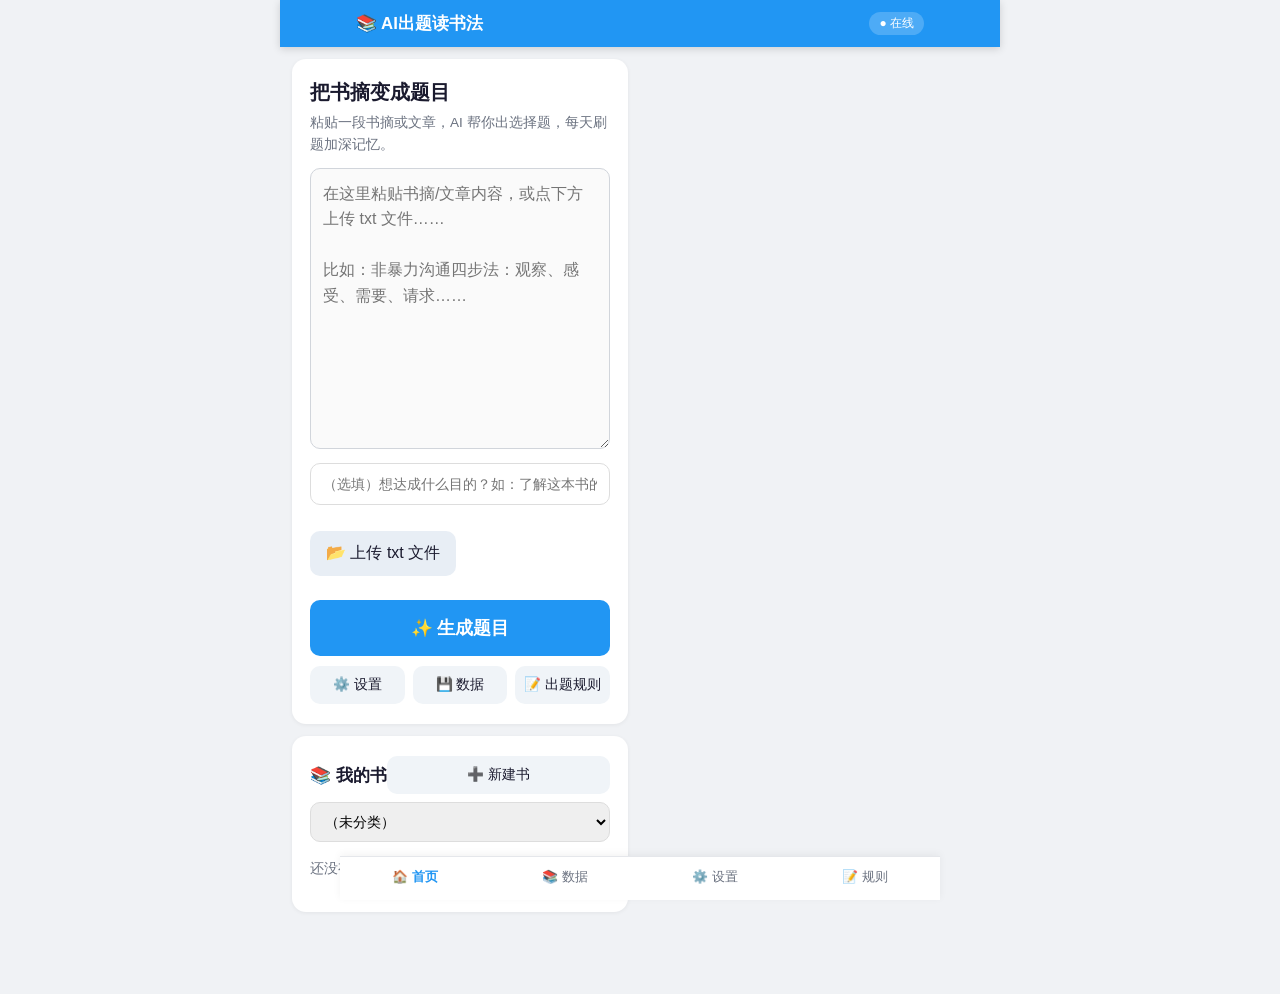
<file: index.html>
<!DOCTYPE html>
<html lang="zh-CN">
<head>
<meta charset="UTF-8">
<meta name="viewport" content="width=device-width, initial-scale=1.0, maximum-scale=1.0, user-scalable=no">
<meta name="theme-color" content="#2196F3">
<meta name="apple-mobile-web-app-capable" content="yes">
<meta name="apple-mobile-web-app-status-bar-style" content="black-translucent">
<title>AI出题读书法</title>
<link rel="manifest" href="manifest.webmanifest">
<link rel="stylesheet" href="css/style.css">
<link rel="icon" href="data:image/svg+xml,<svg xmlns='http://www.w3.org/2000/svg' viewBox='0 0 100 100'><text y='.9em' font-size='90'>📚</text></svg>">
</head>
<body>

<!-- ============ 顶部状态栏 ============ -->
<header id="topbar">
  <div class="topbar-inner">
    <span class="logo">📚 AI出题读书法</span>
    <span id="net-status" class="net-badge online">● 在线</span>
  </div>
</header>

<!-- ============ 主容器 ============ -->
<main id="app">

  <!-- ① 首页：输入书摘 -->
  <section id="view-home" class="view active">
    <div class="card hero-card">
      <h2>把书摘变成题目</h2>
      <p class="hint">粘贴一段书摘或文章，AI 帮你出选择题，每天刷题加深记忆。</p>
      <textarea id="input-text" rows="10" placeholder="在这里粘贴书摘/文章内容，或点下方上传 txt 文件……&#10;&#10;比如：非暴力沟通四步法：观察、感受、需要、请求……"></textarea>
      <input id="input-goal" type="text" placeholder="（选填）想达成什么目的？如：了解这本书的核心理念 / 学会这个方法怎么用" style="width:100%;padding:12px;margin:10px 0 8px;border:1px solid #ddd;border-radius:10px;font-size:14px;box-sizing:border-box">
      <div class="upload-row">
        <button id="btn-upload-txt" class="btn-secondary btn-upload">📂 上传 txt 文件</button>
        <input type="file" id="upload-file" accept=".txt,text/plain" style="display:none">
        <span id="upload-name" class="hint"></span>
      </div>
      <button id="btn-generate" class="btn-primary btn-big">✨ 生成题目</button>
      <div class="mini-row">
        <button id="btn-settings" class="btn-mini">⚙️ 设置</button>
        <button id="btn-data" class="btn-mini">💾 数据</button>
        <button id="btn-prompt" class="btn-mini">📝 出题规则</button>
      </div>
    </div>

    <div id="gen-status" class="status-area"></div>

    <div id="books-panel" class="card" style="display:none">
      <div class="books-head">
        <h3>📚 我的书</h3>
        <button id="btn-add-book" class="btn-mini">➕ 新建书</button>
      </div>
      <select id="book-select" class="book-select">
        <option value="">（未分类）</option>
      </select>
      <div id="book-list" class="book-list"></div>
    </div>

    <div id="daily-progress" class="card" style="display:none">
      <div class="daily-inner">
        <span id="daily-text">今日 0/0</span>
        <div class="daily-bar"><div id="daily-fill" class="daily-fill" style="width:0%"></div></div>
      </div>
    </div>

    <div id="last-set" class="card" style="display:none">
      <h3>📖 最近一套题</h3>
      <div id="last-set-info"></div>
      <button id="btn-continue" class="btn-secondary">继续刷这套</button>
      <button id="btn-review" class="btn-secondary">只刷错题</button>
    </div>
  </section>

  <!-- ② 刷题页 -->
  <section id="view-quiz" class="view">
    <div class="quiz-header">
      <span id="quiz-progress">第 1/10 题</span>
      <span id="quiz-score">对 0 · 错 0</span>
    </div>
    <div class="card quiz-card">
      <p id="quiz-question" class="quiz-question"></p>
      <div id="quiz-options" class="quiz-options"></div>
      <div id="quiz-supplement" class="supplement-box">
        <textarea id="supplement-text" rows="2" placeholder="（选填）写下你为什么选这个，或说说你的理解……"></textarea>
        <button id="btn-voice-supplement" class="btn-voice" type="button">🎤</button>
      </div>
      <div id="quiz-feedback" class="quiz-feedback" style="display:none">
        <div id="feedback-verdict" class="verdict"></div>
        <div id="feedback-explanation" class="explanation"></div>
        <div id="feedback-ai" style="display:none"></div>
        <button id="btn-ask-ai" class="btn-secondary" style="margin-top:10px;display:none">💬 追问 AI</button>
        <div id="ask-ai-box" style="display:none;margin-top:8px">
          <textarea id="ask-ai-input" rows="2" placeholder="对这个题目/解析还有疑问？直接问……"></textarea>
          <button id="btn-voice-ask" class="btn-voice" type="button">🎤</button>
          <button id="btn-ask-send" class="btn-primary" style="margin-top:6px">发送</button>
          <div id="ask-ai-history" class="ask-history" style="margin-top:8px"></div>
        </div>
      </div>
      <button id="btn-submit" class="btn-primary btn-big">提交答案</button>
      <button id="btn-next" class="btn-secondary" style="display:none">下一题 →</button>
    </div>
    <div id="quiz-done" class="card done-card" style="display:none">
      <h2>🎉 这套刷完了！</h2>
      <p id="done-stats"></p>
      <button id="btn-restart" class="btn-primary">再刷一遍</button>
      <button id="btn-transfer" class="btn-secondary">🧠 远迁移测试</button>
      <button id="btn-back-home" class="btn-secondary">回到首页</button>
    </div>
  </section>

  <!-- ③ 设置页 -->
  <section id="view-settings" class="view">
    <div class="card">
      <h2>⚙️ 设置</h2>
      <label class="field-label">DeepSeek API Key</label>
      <input id="set-apikey" type="password" placeholder="sk-xxxxxxxx" autocomplete="off">
      <p class="hint">Key 只存在你自己的浏览器里，不会上传到任何地方。<a href="#" id="link-getkey" target="_blank">没有 Key？去 DeepSeek 开放平台申请</a></p>
      <button id="btn-save-key" class="btn-primary">保存 Key</button>
      <div id="key-status" class="status-area"></div>

      <hr>
      <label class="field-label">每次出题数量</label>
      <div class="stepper">
        <button id="btn-count-minus" class="stepper-btn">−</button>
        <span id="count-value" class="stepper-val">10</span>
        <button id="btn-count-plus" class="stepper-btn">＋</button>
      </div>

      <hr>
      <label class="field-label">难度</label>
      <div class="seg" id="seg-difficulty">
        <button data-difficulty="auto" class="seg-btn active">AI 推荐</button>
        <button data-difficulty="easy" class="seg-btn">偏简单</button>
        <button data-difficulty="mixed" class="seg-btn">混合适中</button>
        <button data-difficulty="hard" class="seg-btn">偏难</button>
      </div>

      <hr>
      <label class="field-label">题型</label>
      <div class="seg" id="seg-types">
        <button data-types="choice" class="seg-btn active">纯选择</button>
        <button data-types="choice-judge" class="seg-btn">选择+判断</button>
      </div>

      <hr>
      <label class="field-label">AI 点评时机</label>
      <div class="seg" id="seg-feedback">
        <button data-feedback="now" class="seg-btn active">每题当时点评</button>
        <button data-feedback="after" class="seg-btn">刷完统一评</button>
      </div>

      <hr>
      <label class="field-label">每日目标（0=不设）</label>
      <div class="stepper">
        <button id="btn-goal-minus" class="stepper-btn">−</button>
        <span id="goal-value" class="stepper-val">0</span>
        <button id="btn-goal-plus" class="stepper-btn">＋</button>
      </div>

      <hr>
      <label class="field-label">刷题顺序</label>
      <div class="seg" id="seg-order">
        <button data-order="sequence" class="seg-btn active">顺序</button>
        <button data-order="random" class="seg-btn">随机</button>
        <button data-order="wrong-first" class="seg-btn">先错题</button>
      </div>

      <hr>
      <button id="btn-export" class="btn-secondary">⬇️ 导出数据（备份）</button>
      <button id="btn-import" class="btn-secondary">⬆️ 导入数据（恢复）</button>
      <input type="file" id="import-file" accept=".json" style="display:none">
      <p class="hint">导出的文件存在手机/电脑本地。换设备时：先导出，再到新设备导入，数据就同步了。</p>
    </div>
  </section>

  <!-- ④ 数据页 -->
  <section id="view-data" class="view">
    <div class="card">
      <h2 id="data-title">💾 我的数据</h2>
      <button id="btn-data-all" class="btn-mini" style="display:none">← 返回全部</button>
      <div class="mini-row" style="margin:10px 0">
        <button id="btn-wrong-book" class="btn-mini">❌ 错题本</button>
        <button id="btn-stats-view" class="btn-mini">📊 统计</button>
      </div>
      <div id="data-stats" class="data-stats"></div>
      <h3>📚 已生成的题集</h3>
      <div id="set-list" class="set-list"></div>
      <div id="wrong-list" class="wrong-list" style="display:none"></div>
    </div>
  </section>

  <!-- ⑤ 出题规则页 -->
  <section id="view-prompt" class="view">
    <div class="card">
      <h2>📝 出题规则</h2>
      <p class="hint">这里控制 AI 怎么出题。改完点保存，旧版本会自动存档，随时可以回滚。</p>
      <textarea id="prompt-text" rows="20" class="mono"></textarea>
      <button id="btn-save-prompt" class="btn-primary">保存规则</button>
      <div id="prompt-status" class="status-area"></div>
      <h3>历史版本</h3>
      <div id="prompt-history" class="prompt-history"></div>
    </div>
  </section>

</main>

<!-- 底部导航（手机友好） -->
<nav id="tabbar">
  <button class="tab active" data-view="home">🏠 首页</button>
  <button class="tab" data-view="data">📚 数据</button>
  <button class="tab" data-view="settings">⚙️ 设置</button>
  <button class="tab" data-view="prompt">📝 规则</button>
</nav>

<script src="js/app.js"></script>
</body>
</html>
</file>
<file: css/style.css>
/* ============ AI出题读书法 样式 ============ */
* { margin: 0; padding: 0; box-sizing: border-box; -webkit-tap-highlight-color: transparent; }

:root {
  --primary: #2196F3;
  --primary-dark: #1976D2;
  --bg: #f0f2f5;
  --card: #ffffff;
  --text: #1a1a2e;
  --text-light: #6b7280;
  --green: #2e7d32;
  --green-bg: #e8f5e9;
  --red: #c62828;
  --red-bg: #ffebee;
  --orange: #e65100;
  --orange-bg: #fff3e0;
  --radius: 14px;
}

html { font-size: 16px; }
body {
  font-family: -apple-system, "PingFang SC", "Microsoft YaHei", "Helvetica Neue", sans-serif;
  background: var(--bg);
  color: var(--text);
  padding-bottom: 70px; /* 给底部导航留空间 */
  max-width: 600px;
  margin: 0 auto;
  min-height: 100vh;
}

/* ---------- 顶部栏 ---------- */
#topbar {
  position: sticky; top: 0; z-index: 100;
  background: var(--primary);
  color: #fff;
  box-shadow: 0 2px 8px rgba(0,0,0,.15);
}
.topbar-inner {
  display: flex; justify-content: space-between; align-items: center;
  padding: 12px 16px;
  max-width: 600px; margin: 0 auto;
}
.logo { font-size: 1.05rem; font-weight: 600; }
.net-badge { font-size: .75rem; padding: 3px 10px; border-radius: 20px; background: rgba(255,255,255,.2); }
.net-badge.offline { background: rgba(0,0,0,.3); }

/* ---------- 卡片 ---------- */
.card {
  background: var(--card);
  border-radius: var(--radius);
  padding: 20px 18px;
  margin: 12px 12px;
  box-shadow: 0 1px 4px rgba(0,0,0,.06);
}
.card h2 { font-size: 1.25rem; margin-bottom: 6px; }
.card h3 { font-size: 1.05rem; margin: 16px 0 8px; }
.hint { color: var(--text-light); font-size: .85rem; line-height: 1.6; margin: 6px 0 12px; }

/* ---------- 输入区 ---------- */
textarea {
  width: 100%;
  border: 1.5px solid #d1d5db;
  border-radius: 10px;
  padding: 12px;
  font-size: 1rem;
  font-family: inherit;
  line-height: 1.6;
  resize: vertical;
  background: #fafafa;
}
textarea:focus { outline: none; border-color: var(--primary); background: #fff; }
.mono { font-family: "Consolas", "Courier New", monospace; font-size: .85rem; }

/* ---------- 按钮（手机友好，够大） ---------- */
.btn-primary, .btn-secondary, .btn-mini {
  border: none; border-radius: 10px;
  cursor: pointer;
  font-size: 1rem;
  font-family: inherit;
  transition: transform .05s, background .15s;
}
.btn-primary:active, .btn-secondary:active, .btn-mini:active { transform: scale(.97); }

.btn-big {
  width: 100%;
  padding: 16px;
  font-size: 1.1rem;
  font-weight: 600;
  margin-top: 10px;
}
.btn-primary { background: var(--primary); color: #fff; }
.btn-primary:active { background: var(--primary-dark); }
.btn-secondary {
  background: #e8eef5; color: var(--text);
  padding: 12px 16px;
  margin-top: 8px;
}
.btn-secondary:active { background: #d5dfea; }

.mini-row { display: flex; gap: 8px; margin-top: 10px; }
.btn-mini {
  flex: 1;
  background: #f0f4f8; color: var(--text);
  padding: 10px 8px;
  font-size: .85rem;
}
.btn-mini:active { background: #e0e8f0; }

/* ---------- 状态区 ---------- */
.status-area { margin: 8px 12px; font-size: .9rem; line-height: 1.6; }
.status-area .error { color: var(--red); }
.status-area .ok { color: var(--green); }
.status-area .loading { color: var(--primary); }

/* ---------- 刷题页 ---------- */
.quiz-header {
  display: flex; justify-content: space-between; align-items: center;
  padding: 14px 16px 4px;
  font-weight: 600; font-size: .95rem;
  color: var(--text-light);
}
.quiz-question { font-size: 1.1rem; line-height: 1.7; font-weight: 500; }

.quiz-options { margin-top: 14px; display: flex; flex-direction: column; gap: 10px; }
.option-btn {
  display: flex; align-items: flex-start; gap: 10px;
  width: 100%;
  text-align: left;
  padding: 14px;
  border: 1.5px solid #d1d5db;
  border-radius: 10px;
  background: #fff;
  font-size: .98rem;
  font-family: inherit;
  line-height: 1.6;
  cursor: pointer;
  transition: all .12s;
}
.option-btn .opt-letter {
  flex-shrink: 0;
  width: 28px; height: 28px;
  border-radius: 50%;
  background: #f0f4f8;
  display: flex; align-items: center; justify-content: center;
  font-weight: 700; font-size: .85rem;
  color: var(--text-light);
}
.option-btn.selected { border-color: var(--primary); background: #e3f2fd; }
.option-btn.selected .opt-letter { background: var(--primary); color: #fff; }
.option-btn.correct { border-color: var(--green); background: var(--green-bg); }
.option-btn.correct .opt-letter { background: var(--green); color: #fff; }
.option-btn.wrong { border-color: var(--red); background: var(--red-bg); }
.option-btn.wrong .opt-letter { background: var(--red); color: #fff; }
.option-btn.disabled { cursor: default; }

.supplement-box { margin-top: 12px; }
.supplement-box textarea { font-size: .9rem; }

.quiz-feedback { margin-top: 12px; }
.verdict { font-weight: 700; font-size: 1.05rem; margin-bottom: 8px; }
.verdict.correct { color: var(--green); }
.verdict.wrong { color: var(--red); }
.explanation {
  background: var(--orange-bg);
  border-left: 4px solid var(--orange);
  padding: 12px;
  border-radius: 0 8px 8px 0;
  font-size: .92rem;
  line-height: 1.7;
  color: #4e342e;
}

.done-card { text-align: center; padding: 30px 20px; }
.done-card h2 { font-size: 1.5rem; margin-bottom: 10px; }
.done-card p { font-size: 1rem; color: var(--text); margin-bottom: 16px; }

/* ---------- 设置页 ---------- */
.field-label { display: block; font-weight: 600; margin: 10px 0 6px; font-size: .95rem; }
input[type="password"], input[type="text"] {
  width: 100%;
  padding: 12px;
  border: 1.5px solid #d1d5db;
  border-radius: 10px;
  font-size: 1rem;
  font-family: inherit;
}
input:focus { outline: none; border-color: var(--primary); }
hr { border: none; border-top: 1px solid #e5e7eb; margin: 16px 0; }

.stepper { display: flex; align-items: center; gap: 14px; margin-top: 6px; }
.stepper-btn {
  width: 44px; height: 44px;
  border-radius: 10px;
  border: 1.5px solid #d1d5db;
  background: #fff;
  font-size: 1.4rem;
  cursor: pointer;
}
.stepper-btn:active { background: #f0f4f8; }
.stepper-val { font-size: 1.3rem; font-weight: 700; min-width: 40px; text-align: center; }

.seg { display: flex; gap: 8px; margin-top: 6px; }
.seg-btn {
  flex: 1;
  padding: 12px 8px;
  border: 1.5px solid #d1d5db;
  border-radius: 10px;
  background: #fff;
  font-size: .92rem;
  cursor: pointer;
  font-family: inherit;
}
.seg-btn.active { border-color: var(--primary); background: #e3f2fd; color: var(--primary-dark); font-weight: 600; }

/* ---------- 数据页 ---------- */
.data-stats {
  display: flex; gap: 10px; flex-wrap: wrap; margin: 10px 0;
}
.stat-chip {
  flex: 1; min-width: 90px;
  background: #f0f4f8;
  border-radius: 10px;
  padding: 12px 8px;
  text-align: center;
}
.stat-chip .num { font-size: 1.3rem; font-weight: 700; color: var(--primary-dark); }
.stat-chip .label { font-size: .78rem; color: var(--text-light); margin-top: 2px; }

.set-item {
  background: #f8fafc;
  border-radius: 10px;
  padding: 12px;
  margin-bottom: 8px;
  border: 1px solid #e5e7eb;
}
.set-item .set-title { font-weight: 600; font-size: .95rem; }
.set-item .set-meta { font-size: .8rem; color: var(--text-light); margin-top: 4px; }
.set-item .set-actions { display: flex; gap: 8px; margin-top: 8px; }

/* ---------- 出题规则页 ---------- */
.prompt-history { margin-top: 8px; }
.hist-item {
  display: flex; justify-content: space-between; align-items: center;
  padding: 10px 12px;
  background: #f8fafc;
  border-radius: 8px;
  margin-bottom: 6px;
  border: 1px solid #e5e7eb;
  font-size: .88rem;
}
.hist-item .hist-time { color: var(--text-light); }
.hist-item button {
  background: none; border: none; color: var(--primary);
  cursor: pointer; font-size: .85rem; margin-left: 10px;
  font-family: inherit;
}

/* ---------- 底部导航 ---------- */
#tabbar {
  position: fixed; bottom: 0; left: 50%; transform: translateX(-50%);
  width: 100%; max-width: 600px;
  display: flex;
  background: #fff;
  border-top: 1px solid #e5e7eb;
  box-shadow: 0 -2px 8px rgba(0,0,0,.05);
  z-index: 100;
}
.tab {
  flex: 1;
  padding: 12px 4px 14px;
  border: none;
  background: none;
  font-size: .8rem;
  color: var(--text-light);
  cursor: pointer;
  font-family: inherit;
  display: flex; flex-direction: column; align-items: center; gap: 2px;
}
.tab.active { color: var(--primary); font-weight: 600; }

/* ---------- 视图切换 ---------- */
.view { display: none; }
.view.active { display: block; }

/* ---------- 加载动画 ---------- */
.loading-spinner {
  display: inline-block;
  width: 18px; height: 18px;
  border: 3px solid rgba(33,150,243,.25);
  border-top-color: var(--primary);
  border-radius: 50%;
  animation: spin .8s linear infinite;
  vertical-align: middle;
  margin-right: 6px;
}
@keyframes spin { to { transform: rotate(360deg); } }

/* 桌面端加宽（电脑屏幕大，信息可以多一点） */
@media (min-width: 900px) {
  body { max-width: 720px; }
  #app { display: grid; grid-template-columns: 1fr 1fr; gap: 0; }
  .view { grid-column: 1 / -1; }
  #view-home, #view-quiz { grid-column: 1; }
  #view-data, #view-settings, #view-prompt { grid-column: 2; }
  #view-home.active, #view-quiz.active { display: block; }
  #view-data.active, #view-settings.active, #view-prompt.active { display: block; }
}

/* ---- 上传 txt ---- */
.upload-row { display: flex; align-items: center; gap: 10px; margin: 10px 0 14px; }
.btn-upload { flex-shrink: 0; }
#upload-name { font-size: 13px; color: #666; line-height: 1.4; flex: 1; }

/* ---- AI 点评 ---- */
.ai-feedback { margin-top: 12px; padding: 12px; background: #e3f2fd; border-radius: 10px; border-left: 4px solid #2196F3; }
.ai-fb-title { font-weight: 600; color: #1565c0; margin-bottom: 6px; }
.ai-fb-body { font-size: 14px; line-height: 1.6; color: #333; }

/* ---- 答题明细弹层 ---- */
.detail-overlay { position: fixed; inset: 0; background: rgba(0,0,0,.45); z-index: 999; display: flex; align-items: center; justify-content: center; padding: 14px; }
.detail-panel { background: #fff; border-radius: 14px; max-width: 640px; width: 100%; max-height: 86vh; display: flex; flex-direction: column; overflow: hidden; }
.detail-title { padding: 14px 16px; font-size: 16px; font-weight: 600; border-bottom: 1px solid #eee; }
.detail-body { padding: 14px 16px; overflow-y: auto; flex: 1; }
.detail-panel .btn-primary { margin: 12px 16px; }
.dv-item { padding: 10px 0; border-bottom: 1px solid #f0f0f0; }
.dv-item:last-child { border-bottom: none; }
.dv-head { display: flex; flex-wrap: wrap; gap: 6px; align-items: baseline; font-size: 14px; }
.dv-q { flex: 1 1 100%; margin: 4px 0; }
.dv-ok { color: #2e7d32; font-weight: 600; }
.dv-no { color: #c62828; font-weight: 600; }
.dv-na { color: #999; }
.dv-ans { color: #555; font-size: 13px; }
.dv-time { color: #aaa; font-size: 12px; }
.dv-sup { margin: 6px 0 0 8px; padding: 6px 10px; background: #fff8e1; border-radius: 8px; font-size: 13px; color: #6d4c00; }
.dv-exp { margin: 6px 0 0 8px; font-size: 13px; color: #555; }
.dv-correct { font-weight: 600; color: #1565c0; }

/* ---- 答题明细：历次作答 ---- */
.dv-attempt { margin: 6px 0 6px 8px; padding: 8px 10px; background: #f7f9fb; border-radius: 8px; border-left: 3px solid #ddd; }
.dv-attempt .dv-head { flex-wrap: wrap; }
.dv-count { display: inline-block; font-size: 11px; color: #1976d2; background: #e3f2fd; border-radius: 10px; padding: 1px 8px; margin-right: 6px; vertical-align: middle; }
.dv-ai { margin-top: 6px; padding: 8px 10px; background: #e3f2fd; border-radius: 8px; font-size: 13px; color: #1565c0; }

/* ---- 追问 AI ---- */
.ask-history { display: flex; flex-direction: column; gap: 8px; }
.ask-row { background: #f7f9fb; border-radius: 8px; padding: 8px 10px; }
.ask-q { color: #333; font-size: 14px; margin-bottom: 4px; }
.ask-a { color: #1565c0; font-size: 13px; line-height: 1.5; }

/* ---- 远迁移 ---- */
.transfer-example { background: #e8f5e9; border-radius: 8px; padding: 10px 12px; margin: 10px 0; font-size: 13px; color: #2e7d32; }
.transfer-ex-title { font-weight: 600; margin-bottom: 6px; }
.transfer-result { font-size: 14px; }
#transfer-input { width: 100%; padding: 12px; border: 1px solid #ddd; border-radius: 10px; font-size: 14px; box-sizing: border-box; margin: 8px 0; }

/* ---- 语音输入按钮 ---- */
.supplement-box { position: relative; }
.btn-voice { position: absolute; right: 8px; bottom: 8px; width: 40px; height: 40px; border-radius: 50%; border: none; background: #2196F3; color: #fff; font-size: 18px; cursor: pointer; }
#ask-ai-box { position: relative; }
#transfer-input + .btn-voice, .detail-panel .btn-voice { position: absolute; right: 24px; }

/* ---- 多本书管理 ---- */
.books-head { display: flex; justify-content: space-between; align-items: center; margin-bottom: 8px; }
.books-head h3 { margin: 0; }
.book-select { width: 100%; padding: 10px; border: 1px solid #ddd; border-radius: 10px; font-size: 14px; margin-bottom: 10px; box-sizing: border-box; }
.book-list { display: flex; flex-direction: column; gap: 8px; }
.book-item { display: flex; justify-content: space-between; align-items: center; padding: 10px 12px; background: #f7f9fb; border-radius: 10px; cursor: pointer; }
.book-title { font-size: 14px; font-weight: 500; }
.book-meta { font-size: 12px; color: #888; }

/* ---- 错题本 ---- */
.wrong-group { margin-bottom: 14px; }
.wrong-group-title { font-size: 14px; font-weight: 600; margin-bottom: 8px; }
.wrong-item { display: flex; justify-content: space-between; align-items: center; gap: 8px; padding: 10px 12px; background: #fff8f8; border-radius: 10px; margin-bottom: 6px; }
.wrong-q { font-size: 13px; flex: 1; }

/* ---- 每日目标 ---- */
.daily-inner { display: flex; align-items: center; gap: 10px; }
#daily-text { font-size: 14px; font-weight: 600; white-space: nowrap; }
.daily-bar { flex: 1; height: 10px; background: #eee; border-radius: 5px; overflow: hidden; }
.daily-fill { height: 100%; background: #2196F3; border-radius: 5px; transition: width .3s; }

/* ---- 统计看板 ---- */
.stats-box { margin-top: 12px; }
.stats-svg { background: #fff; border-radius: 10px; padding: 8px; margin-bottom: 10px; }
.stats-svg svg { width: 100%; height: auto; }
.stat-book-row { display: flex; align-items: center; gap: 10px; margin: 8px 0; }
.stat-book-row span:first-child { flex: 0 0 90px; font-size: 13px; overflow: hidden; text-overflow: ellipsis; white-space: nowrap; }
.stat-rate { font-size: 12px; color: #666; white-space: nowrap; }
</file>
